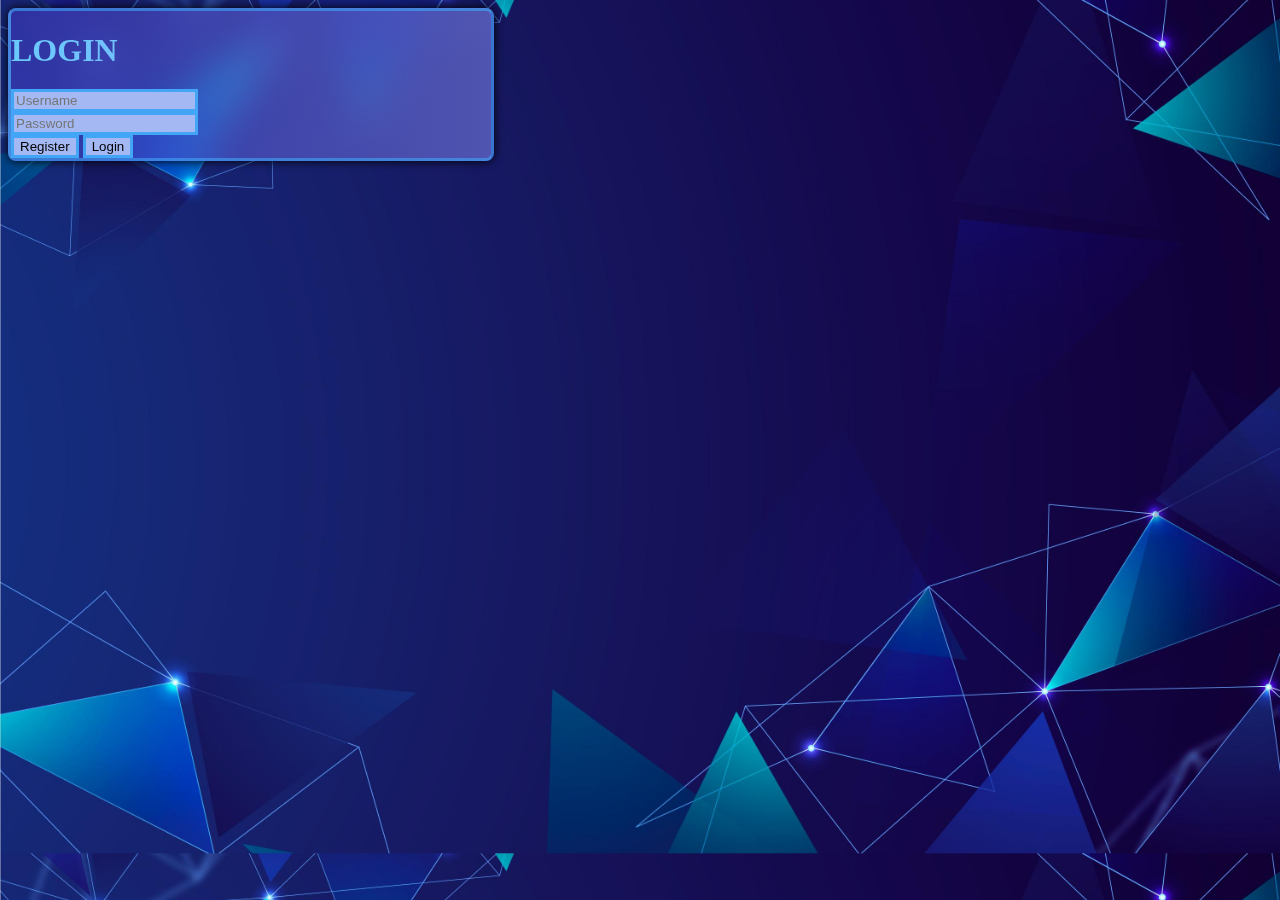
<file: index.html>
<!DOCTYPE html>
<html lang="en">
  <head>
    <meta charset="UTF-8" />
    <meta name="viewport" content="width=device-width, initial-scale=1.0" />
    <title>Login</title>
    <link rel="stylesheet" href="style.css" />
    <link
      href="https://cdn.jsdelivr.net/npm/bootstrap@5.0.2/dist/css/bootstrap.min.css"
      rel="stylesheet"
      integrity="sha384-EVSTQN3/azprG1Anm3QDgpJLIm9Nao0Yz1ztcQTwFspd3yD65VohhpuuCOmLASjC"
      crossorigin="anonymous"
    />
    <style>
      .cus{
        background: linear-gradient(to right, #413ac587, #838bf787);
        border: 3px solid #42a4f59c;
        border-radius: 8px;
        backdrop-filter: blur(20px);
        box-shadow: 0 0 10px;
        width: 30rem;
      }
      h1{
        font-family: cursive;
        background: linear-gradient(to right, #6ac9fc, #8fa4ff);
        -webkit-background-clip: text;
        background-clip: text;
        color: transparent;
        cursor: default;
        margin-bottom: 20px;
      }
      .inp{
        background-color: #a4b9f4;
        border: 3px solid #42a5f5;
      }
      .bttn{
        background-color: #a4b9f4;
        border: 3px solid #42a5f5;
        transition: background-color 0.3s, border-color 0.3s;
      }
      .bttn:hover{
        background-color: #42a5f5;
        border-color: #6ac9fc;
        font-size: 20px;
      }
    </style>
  </head>
  <body
    class="d-flex justify-content-center align-items-center vh-100"
    style="background-image: url('rb4.jpg'); background-size: cover"
  >
    <div class="cus col-md-4 text-center container md:container-xl m-4 p-4">
      <h1>LOGIN</h1>
      <form action="rsme.html">
        <div class="mb-3">
          <input
            type="text"
            class="form-control inp"
            name="username"
            placeholder="Username"
            required
          />
        </div>
        <div class="mb-3">
          <input
            type="password"
            class="form-control inp"
            name="password"
            placeholder="Password"
            required
          />
        </div>
        <div class="d-flex flex-column flex-md-row justify-content-between">
          <button
            type="button"
            class="btn bttn w-45 mx-5 my-2 mx-md-0 my-md-0"
            onclick="location.href='rgstr.html'"
          >
            Register
          </button>
          <button type="submit" class="btn bttn w-45 mx-5 my-2 mx-md-0 my-md-0">
            Login
          </button>
        </div>
      </form>
    </div>
    
    <script src="https://cdn.jsdelivr.net/npm/bootstrap@5.3.0/dist/js/bootstrap.bundle.min.js"></script>
    <script
      src="https://cdn.jsdelivr.net/npm/bootstrap@5.0.2/dist/js/bootstrap.bundle.min.js"
      integrity="sha384-MrcW6ZMFYlzcLA8Nl+NtUVF0sA7MsXsP1UyJoMp4YLEuNSfAP+JcXn/tWtIaxVXM"
      crossorigin="anonymous"
    ></script>
  </body>
</html>
</file>
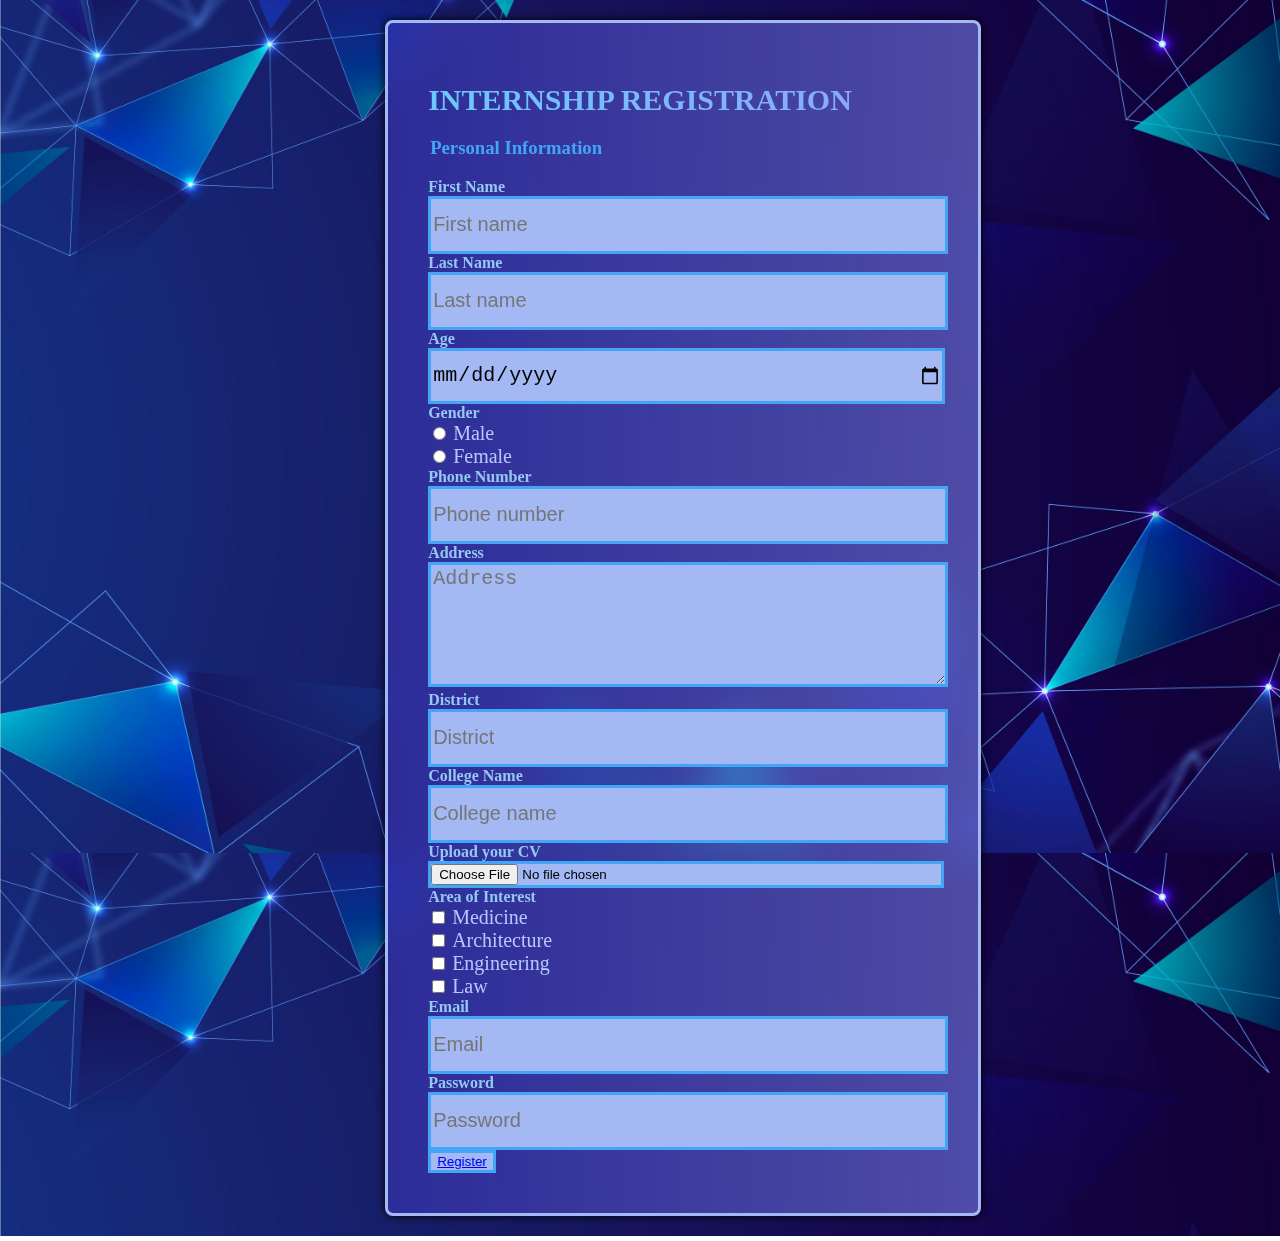
<file: rgstr.html>
<!DOCTYPE html>
<html lang="en">
  <head>
    <meta charset="UTF-8" />
    <meta name="viewport" content="width=device-width, initial-scale=1.0" />
    <title>Register</title>
    <link rel="stylesheet" href="style.css" />
    <link
      href="https://cdn.jsdelivr.net/npm/bootstrap@5.0.2/dist/css/bootstrap.min.css"
      rel="stylesheet"
      integrity="sha384-EVSTQN3/azprG1Anm3QDgpJLIm9Nao0Yz1ztcQTwFspd3yD65VohhpuuCOmLASjC"
      crossorigin="anonymous"
    />
    <style>
      body {
        display: flex;
        justify-content: center;
        align-items: center;
        margin: 0;
        padding: 20px;
        min-height: 100vh;
      }
      h1 {
        background: linear-gradient(to right, #6ac9fc, #8fa4ff);
        -webkit-background-clip: text;
        background-clip: text;
        color: transparent;
        cursor: default;
        font-size: 40px;
        font-family: cursive;
        margin-bottom: 20px;
      }
      .fld {
        background: linear-gradient(to right, #413ac587, #838bf787);
        border: 3px solid #a4b9f4;
        padding: 40px;
        border-radius: 8px;
        backdrop-filter: blur(20px);
        box-shadow: 0 0 10px;
        width: 100%;
        max-width: 900px;
      }
      .co {
        color: #42a5f5;
      }
      .inp {
        background-color: #a4b9f4;
        border: 3px solid #42a5f5;
        width: 100%;
      }
      .inpb {
        background-color: #a4b9f4;
        border: 3px solid #42a5f5;
        transition: background-color 0.3s, border-color 0.3s;
      }
      .inpb:hover {
        background-color: #42a5f5;
        border-color: #6ac9fc;
      }
      .txt {
        color: #94c8f3;
      }
    </style>
  </head>
  <body
    class="d-flex justify-content-center align-items-center"
    style="background-image: url('rb4.jpg'); background-size: contain"
  >
    <div class="container">
      <form action="">
        <div class="fld mx-auto">
          <h1 class="text-center" style="font-size: 30px; font-weight: bolder;">INTERNSHIP REGISTRATION</h1>
          <legend>
            <h3 class="co text-center font-weight-bold">
              Personal Information
            </h3>
          </legend>
          <div class="row">
            <div class="col-md-6 col-12">
              <div class="mb-3">
                <label
                  for="first_name"
                  class="form-label txt w-100 fs-5 text-center"
                  ><b>First Name</b></label
                >
                <input
                  type="text"
                  class="form-control inp"
                  name="first_name"
                  placeholder="First name"
                  style="font-size: 1.25rem; height: 50px"
                />
              </div>
              <div class="mb-3">
                <label
                  for="last_name"
                  class="form-label txt w-100 fs-5 text-center"
                  ><b>Last Name</b></label
                >
                <input
                  type="text"
                  class="form-control inp"
                  name="last_name"
                  placeholder="Last name"
                  style="font-size: 1.25rem; height: 50px"
                />
              </div>
              <div class="mb-3">
                <label for="age" class="form-label txt w-100 fs-5 text-center"
                  ><b>Age</b></label
                >
                <input
                  type="date"
                  class="form-control inp"
                  id="age"
                  name="age"
                  style="font-size: 1.25rem; height: 50px"
                />
              </div>
              <div class="mb-3">
                <label
                  for="gender"
                  class="form-label txt w-100 fs-5 text-center"
                  ><b>Gender</b></label
                >
                <div class="d-flex justify-content-center">
                  <div class="form-check form-check-inline mx-2">
                    <input
                      class="form-check-input"
                      type="radio"
                      id="gen1"
                      name="gender"
                      value="Male"
                    />
                    <label
                      class="form-check-label"
                      for="gen1"
                      style="color: #b7c7ff; font-size: 20px;"
                      >Male</label
                    >
                  </div>
                  <div class="form-check form-check-inline mx-2">
                    <input
                      class="form-check-input"
                      type="radio"
                      id="gen2"
                      name="gender"
                      value="Female"
                    />
                    <label
                      class="form-check-label"
                      for="gen2"
                      style="color: #b7c7ff; font-size: 20px;"
                      >Female</label
                    >
                  </div>
                </div>
              </div>
              <div class="mb-3">
                <label for="ph" class="form-label txt w-100 fs-5 text-center"
                  ><b>Phone Number</b></label
                >
                <input
                  type="tel"
                  class="form-control inp"
                  id="ph"
                  name="phone"
                  placeholder="Phone number"
                  style="font-size: 1.25rem; height: 50px"
                />
              </div>
              <div class="mb-3">
                <label for="ad" class="form-label txt w-100 fs-5 text-center"
                  ><b>Address</b></label
                >
                <textarea
                  class="form-control inp"
                  rows="5"
                  id="ad"
                  name="address"
                  placeholder="Address"
                  style="font-size: 1.25rem"
                ></textarea>
              </div>
            </div>
            <div class="col-md-6 col-12">
              <div class="mb-3">
                <label
                  for="district"
                  class="form-label txt w-100 fs-5 text-center"
                  ><b>District</b></label
                >
                <input
                  list="dstrct"
                  class="form-control inp"
                  name="district"
                  placeholder="District"
                  style="font-size: 1.25rem; height: 50px"
                />
                <datalist id="dstrct">
                  <option value="Kozhikode"></option>
                  <option value="Wayanad"></option>
                  <option value="Kannur"></option>
                  <option value="Ernakulam"></option>
                  <option value="Kasaragod"></option>
                  <option value="Thrissur"></option>
                  <option value="Alappuzha"></option>
                  <option value="Idukki"></option>
                  <option value="Kollam"></option>
                  <option value="Kottayam"></option>
                  <option value="Malappuram"></option>
                  <option value="Palakkad"></option>
                  <option value="Pathanamthitta"></option>
                  <option value="Thiruvananthapuram"></option>
                </datalist>
              </div>
              <div class="mb-3">
                <label for="clg" class="form-label txt w-100 fs-5 text-center"
                  ><b>College Name</b></label
                >
                <input
                  type="text"
                  class="form-control inp"
                  id="clg"
                  name="college"
                  placeholder="College name"
                  style="font-size: 1.25rem; height: 50px"
                />
              </div>
              <div class="mb-3">
                <label for="cv" class="form-label txt w-100 fs-5 text-center"
                  ><b>Upload your CV</b></label
                >
                <input type="file" class="form-control inp" id="cv" name="cv" />
              </div>
              <div class="mb-3">
                <label
                  for="interest"
                  class="form-label txt w-100 fs-5 text-center"
                  ><b>Area of Interest</b></label
                >
                <div class="d-flex justify-content-center flex-wrap">
                  <div class="form-check form-check-inline mx-2">
                    <input
                      class="form-check-input"
                      type="checkbox"
                      id="medicine"
                      name="interest"
                      value="Medicine"
                    />
                    <label
                      class="form-check-label"
                      for="medicine"
                      style="color: #b7c7ff; font-size: 20px;"
                      >Medicine</label
                    >
                  </div>
                  <div class="form-check form-check-inline mx-2">
                    <input
                      class="form-check-input"
                      type="checkbox"
                      id="architecture"
                      name="interest"
                      value="Architecture"
                    />
                    <label
                      class="form-check-label"
                      for="architecture"
                      style="color: #b7c7ff; font-size: 20px;"
                      >Architecture</label
                    >
                  </div>
                  <div class="form-check form-check-inline mx-2">
                    <input
                      class="form-check-input"
                      type="checkbox"
                      id="engineering"
                      name="interest"
                      value="engineering"
                    />
                    <label
                      class="form-check-label"
                      for="engineering"
                      style="color: #b7c7ff; font-size: 20px;"
                      >Engineering</label
                    >
                  </div>
                  <div class="form-check form-check-inline mx-2">
                    <input
                      class="form-check-input"
                      type="checkbox"
                      id="law"
                      name="interest"
                      value="law"
                    />
                    <label
                      class="form-check-label"
                      for="law"
                      style="color: #b7c7ff; font-size: 20px;"
                      >Law</label
                    >
                  </div>
                </div>
              </div>
              <div class="mb-3">
                <label for="email" class="form-label txt w-100 fs-5 text-center"
                  ><b>Email</b></label
                >
                <input
                  type="email"
                  class="form-control inp"
                  id="email"
                  name="email"
                  placeholder="Email"
                  style="font-size: 1.25rem; height: 50px"
                />
              </div>
              <div class="mb-3">
                <label for="pass" class="form-label txt w-100 fs-5 text-center"
                  ><b>Password</b></label
                >
                <input
                  type="password"
                  class="form-control inp"
                  id="pass"
                  name="password"
                  placeholder="Password"
                  style="font-size: 1.25rem; height: 50px"
                />
              </div>
            </div>
          </div>
          <div class="d-flex justify-content-center">
            <button class="btn btn-primary btn-lg inpb">
              <a href="index.html">Register</a>
            </button>
          </div>
        </div>
      </form>
    </div>
  </body>
</html>
</file>
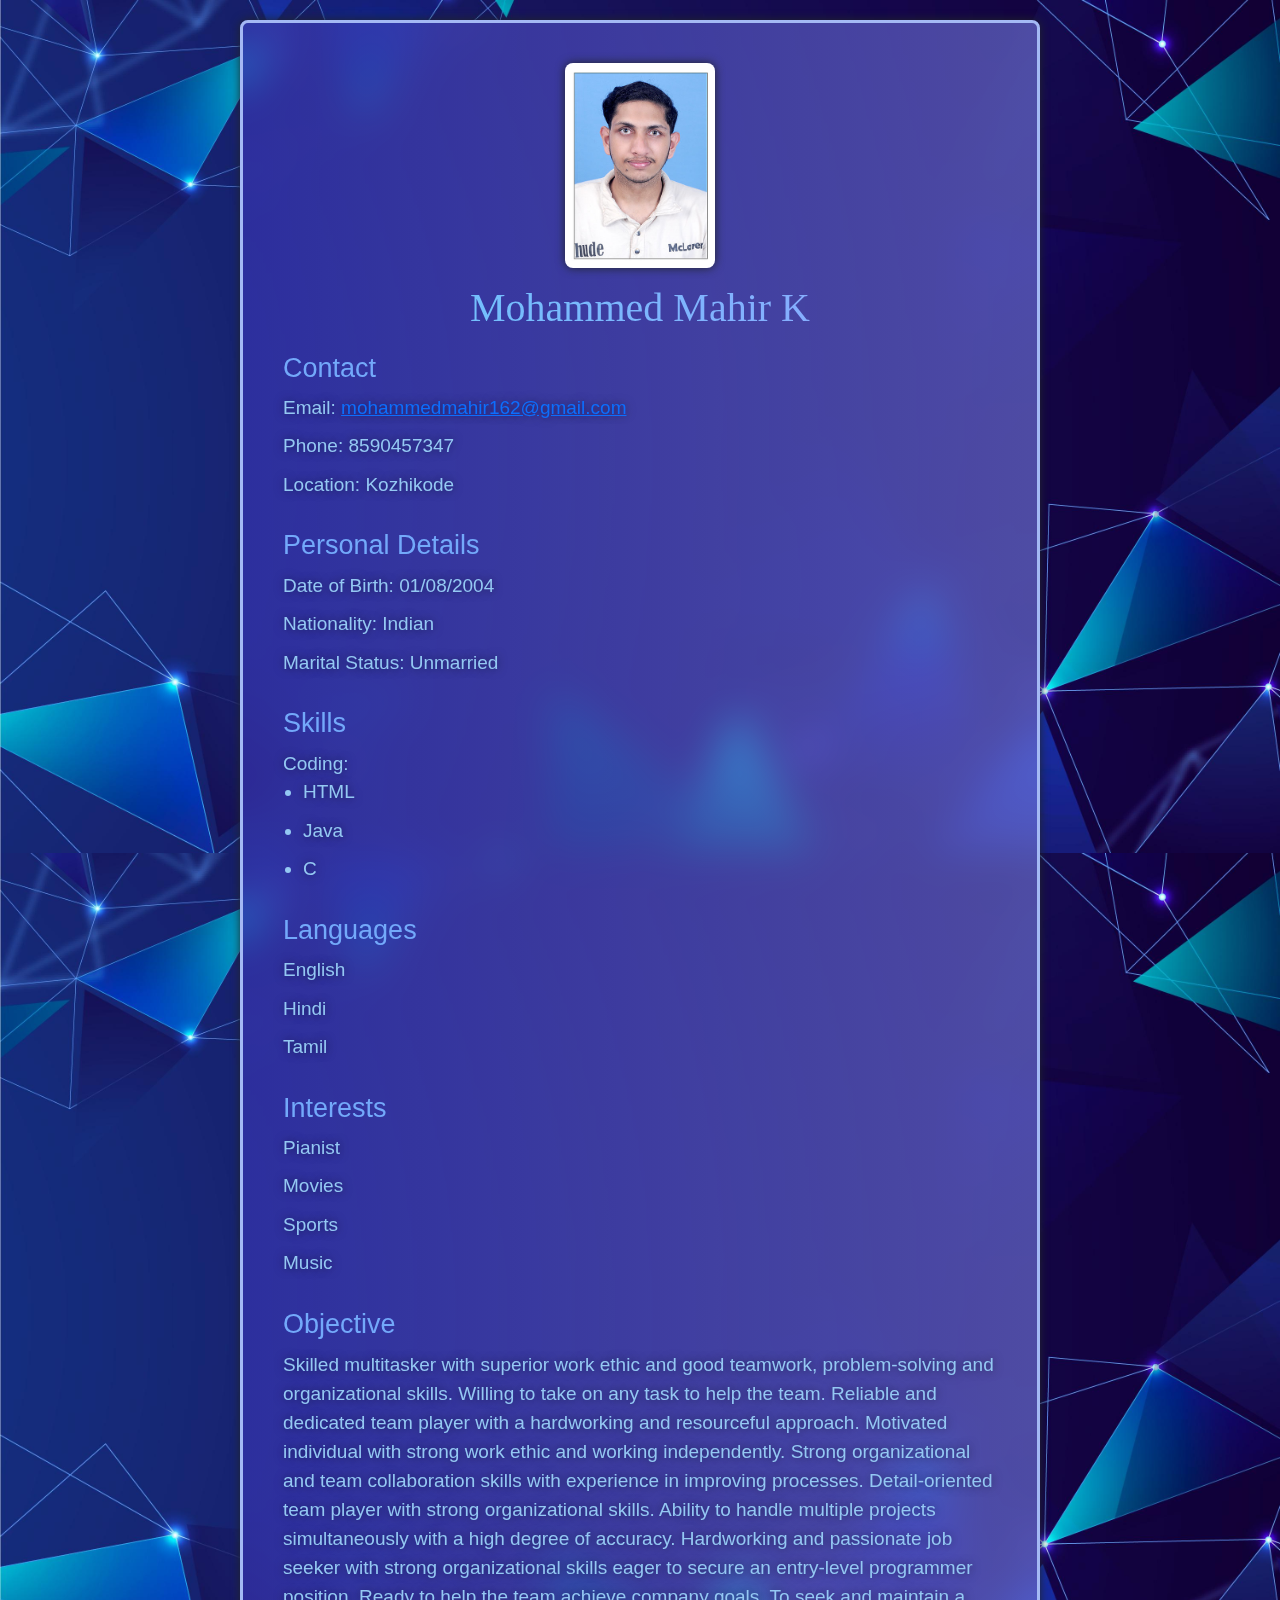
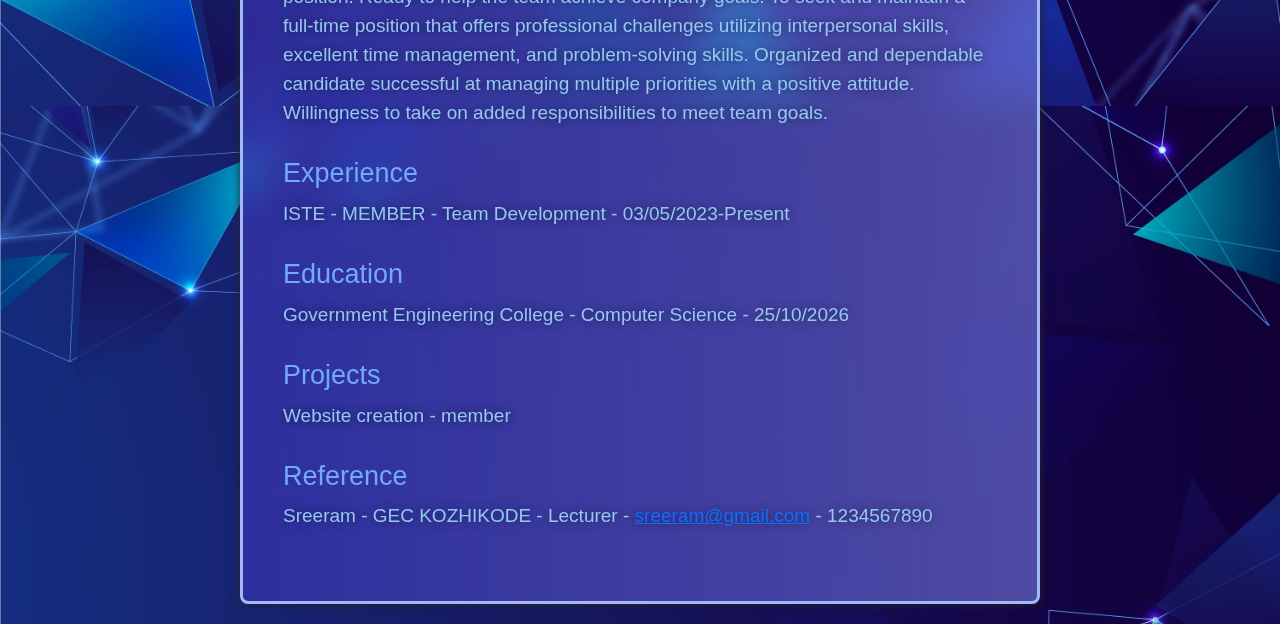
<file: rsme.html>
<!DOCTYPE html>
<html lang="en">
  <head>
    <meta charset="UTF-8" />
    <meta name="viewport" content="width=device-width, initial-scale=1.0" />
    <title>Resume - Mohammed Mahir K</title>
    <link
      href="https://cdn.jsdelivr.net/npm/bootstrap@5.3.0/dist/css/bootstrap.min.css"
      rel="stylesheet"
    />
    <style>
      body {
        font-family: sans-serif;
        display: flex;
        justify-content: center;
        align-items: center;
        min-height: 100vh;
        margin: 0;
        padding: 20px;
      }

      .c {
        width: 100%;
        max-width: 800px;
        background: linear-gradient(to right, #413ac587, #838bf787);
        border: 3px solid #a4b9f4;
        padding: 40px;
        border-radius: 8px;
        backdrop-filter: blur(20px);
        box-shadow: 0 0 10px;
      }

      h1 {
        text-align: center;
        font-size: 40px;
        font-family: cursive;
        background: linear-gradient(to right, #6ac9fc, #8fa4ff);
        -webkit-background-clip: text;
        background-clip: text;
        color: transparent;
        cursor: default;
        margin-bottom: 20px;
      }

      h2 {
        color: #73a9fa;
        font-family: sans-serif;
        font-size: 27px;
        margin-bottom: 10px;
      }

      p,
      li {
        color: #ffffff;
        font-size: 19px;
        margin-bottom: 10px;
        text-shadow: 0px 0px 10px rgba(0, 0, 0, 0.5);
      }

      ul {
        list-style-type: none;
        padding: 0;
      }

      img {
        display: block;
        margin: 0 auto 20px auto;
        border-radius: 8px;
        box-shadow: 0 0 10px;
      }

      .dvsn {
        margin-bottom: 30px;
      }
      .ts{
        color: #94c8f3;
      }
    </style>
  </head>

  <body
    class="d-flex justify-content-center align-items-center "
    style="background-image: url('rb4.jpg'); background-size: contain; z-index: -1"
  >
    <div class="c container">
      <img
        src="mahir.jpg"
        alt="Your Photo"
        class="img-fluid mb-3"
        width="150"
        height="200"
      />
      <h1>Mohammed Mahir K</h1>

      <div class="dvsn">
        <h2>Contact</h2>
        <ul>
          <li class="ts">
            Email:
            <a href="mailto:mohammedmahir162@gmail.com"
              >mohammedmahir162@gmail.com</a
            >
          </li>
          <li class="ts">Phone: 8590457347</li>
          <li class="ts">Location: Kozhikode</li>
        </ul>
      </div>

      <div class="dvsn">
        <h2>Personal Details</h2>
        <ul>
          <li class="ts">Date of Birth: 01/08/2004</li>
          <li class="ts">Nationality: Indian</li>
          <li class="ts">Marital Status: Unmarried</li>
        </ul>
      </div>

      <div class="dvsn">
        <h2>Skills</h2>
        <ul>
          <li class="ts">
            Coding:
            <ul style="list-style-type: disc; padding-left: 20px">
              <li class="ts">HTML</li>
              <li class="ts">Java</li>
              <li class="ts">C</li>
            </ul>
          </li>
        </ul>
      </div>

      <div class="dvsn">
        <h2>Languages</h2>
        <ul>
          <li class="ts">English</li>
          <li class="ts">Hindi</li>
          <li class="ts">Tamil</li>
        </ul>
      </div>

      <div class="dvsn">
        <h2>Interests</h2>
        <ul>
          <li class="ts">Pianist</li>
          <li class="ts">Movies</li>
          <li class="ts">Sports</li>
          <li class="ts">Music</li>
        </ul>
      </div>

      <div class="dvsn">
        <h2>Objective</h2>
        <p style="word-spacing: normal; line-height: 29px" class="ts">
          Skilled multitasker with superior work ethic and good teamwork,
          problem-solving and organizational skills. Willing to take on any task
          to help the team. Reliable and dedicated team player with a
          hardworking and resourceful approach. Motivated individual with strong
          work ethic and working independently. Strong organizational and team
          collaboration skills with experience in improving processes.
          Detail-oriented team player with strong organizational skills. Ability
          to handle multiple projects simultaneously with a high degree of
          accuracy. Hardworking and passionate job seeker with strong
          organizational skills eager to secure an entry-level programmer
          position. Ready to help the team achieve company goals. To seek and
          maintain a full-time position that offers professional challenges
          utilizing interpersonal skills, excellent time management, and
          problem-solving skills. Organized and dependable candidate successful
          at managing multiple priorities with a positive attitude. Willingness
          to take on added responsibilities to meet team goals.
        </p>
      </div>

      <div class="dvsn">
        <h2>Experience</h2>
        <ul>
          <li class="ts">ISTE - MEMBER - Team Development - 03/05/2023-Present</li>
        </ul>
      </div>

      <div class="dvsn">
        <h2>Education</h2>
        <ul>
          <li class="ts">
            Government Engineering College - Computer Science - 25/10/2026
          </li>
        </ul>
      </div>

      <div class="dvsn">
        <h2>Projects</h2>
        <ul>
          <li class="ts">Website creation - member</li>
        </ul>
      </div>

      <div class="dvsn">
        <h2>Reference</h2>
        <ul>
          <li class="ts">
            Sreeram - GEC KOZHIKODE - Lecturer -
            <a href="mailto:sreeram@gmail.com">sreeram@gmail.com</a> -
            1234567890
          </li>
        </ul>
      </div>
    </div>

    <script src="https://cdn.jsdelivr.net/npm/bootstrap@5.3.0/dist/js/bootstrap.bundle.min.js"></script>
  </body>
</html>
</file>
<file: style.css>
.custom-input {
    background-color: #a4b9f4;
    border: 3px solid #42a5f5;
    width: 90%;
  }
</file>
